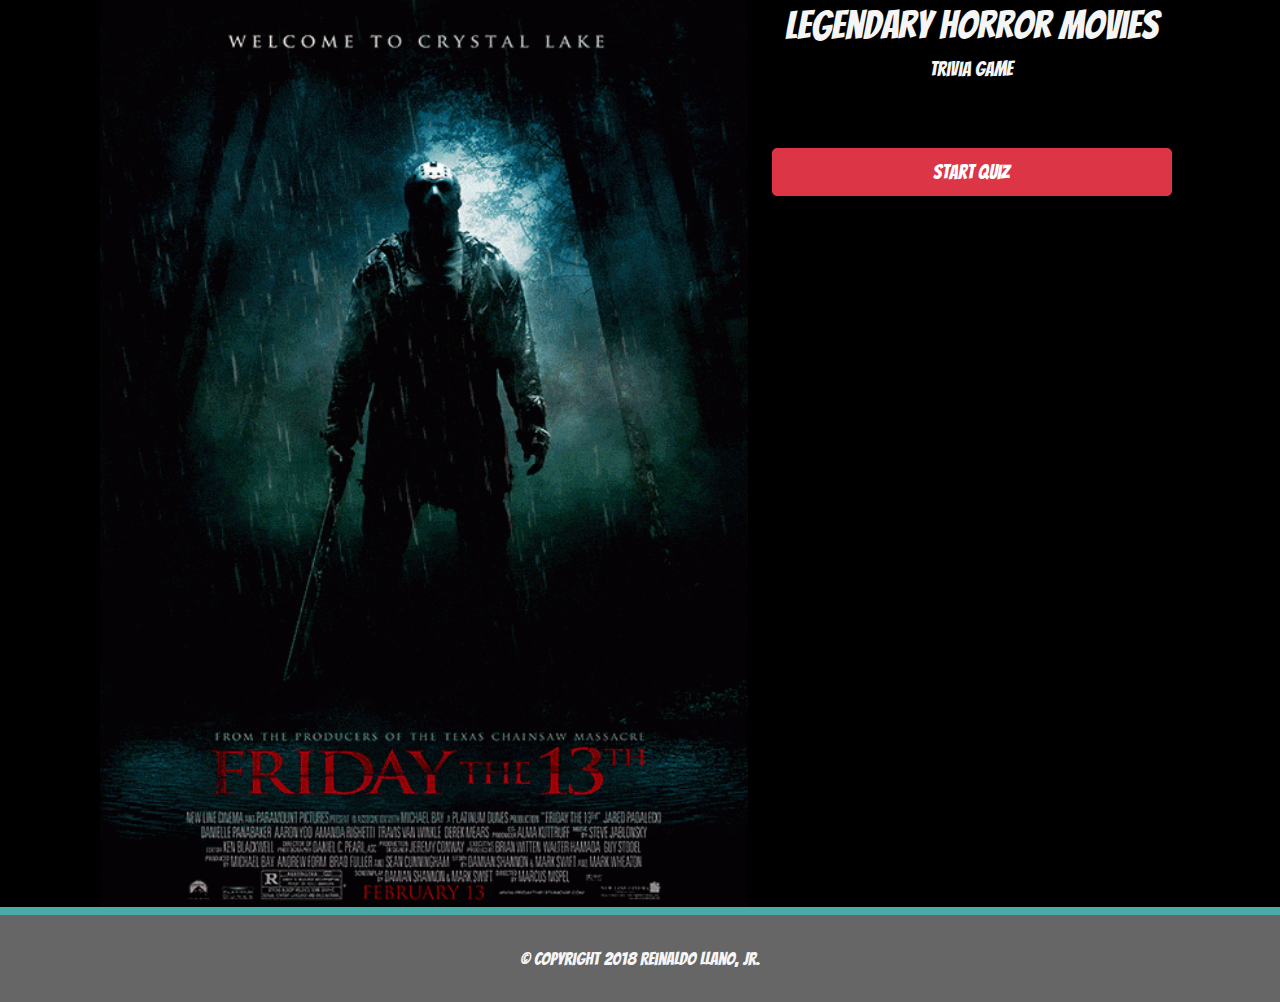
<file: index.html>
<!doctype html>
<html lang="en">

<head>
    <!-- Required meta tags -->
    <meta charset="utf-8">
    <meta name="viewport" content="width=device-width, initial-scale=1, shrink-to-fit=no">

    <!-- Bootstrap CSS -->
    <link rel="stylesheet" href="https://maxcdn.bootstrapcdn.com/bootstrap/4.0.0/css/bootstrap.min.css" integrity="sha384-Gn5384xqQ1aoWXA+058RXPxPg6fy4IWvTNh0E263XmFcJlSAwiGgFAW/dAiS6JXm"
        crossorigin="anonymous">
    <link rel="stylesheet" href="./assets/css/style.css">
    <link href="https://fonts.googleapis.com/css?family=Bangers|Covered+By+Your+Grace|Flavors|Luckiest+Guy|Rock+Salt" rel="stylesheet">

    <!-- Optional JavaScript -->
    <script src="https://ajax.googleapis.com/ajax/libs/jquery/2.2.2/jquery.min.js"></script>
    <script src="assets/javascript/app.js"></script>
    <title>Trivia Game</title>

</head>

<body>
        <div class='container'>
        <div class='col'>
            <img id='backgroundImg' src="assets/images/background1.jpg">
        </div>
    </div>
    <div class="container">
        <div class="row">
            <div class='col'>
                <div class="text-center">
                    <h1>Legendary Horror Movies</h1>
                    <h2>Trivia Game</h2>
                    <hr>
                    <div id="wrapper">
                    </div>
                </div>
            </div>
        </div>
    </div>

    <footer>
        <div class="container">
            <div class="col">
                &copy; Copyright 2018 Reinaldo Llano, Jr.
            </div>
        </div>
    </footer>




    <!-- jQuery first, then Popper.js, then Bootstrap JS -->
    <script src="https://maxcdn.bootstrapcdn.com/bootstrap/4.0.0/js/bootstrap.min.js" integrity="sha384-JZR6Spejh4U02d8jOt6vLEHfe/JQGiRRSQQxSfFWpi1MquVdAyjUar5+76PVCmYl"
        crossorigin="anonymous"></script>

</body>

</html>
</file>
<file: assets/css/style.css>
body {
    background: black;
    font-family: 'bangers', cursive;
}

.container {
    color: whitesmoke;
}

h1 {
    font-size: 40px
}

h2 {
    font-size: 20px
}

#backgroundImg {
    width: 60%;
    height: auto;
    float: left;
}

.display2 {
    font-family: 'bangers', cursive;
    font-size: 24px;
    color: red;
    /* Typography */
    text-align: left;
}

#wrapper {
    /* Box-model */
    width: 400px;
    /* Typography */
    text-align: center;
    /* Positioning */
    margin: 50px auto 0;
    font-size: 44px;
    color: red;
    /* Visual */
}

d.main-button-container {
    margin-top: 175px;
    max-width: 610px;
    margin-left: auto;
    margin-right: auto;
}

.timer-p {
    margin-top: 40px;
    float: center;
    font-family: 'bangers', cursive;
    font-size: 30px;
    color: red;
    /* Typography */
    text-align: center;
    /* Visual */
    background: white;
}

.answer:hover {
    transition: .5s;
    /* Animation */
    opacity: 1;
    background: red;
    color: white;
}

.answer {
    height: 50px;
    color: red;
    padding-left: 14px;
    background-color: white;
    border-radius: 4px;
}

.img-wrong {
    margin-top: 20px;
}

.first-answer {
    margin-top: 40px;
}

.reset-button {
    margin-top: 40px;
}

.summary-correct {
    margin-top: 40px;
}

/*footer*/

footer {
    background: #666;
    color: #fff;
    padding: 30px 0;
    clear: both;
    border-top: 8px solid #4aaaa5;
    color: #ccc;
    font-size: 18px;
    text-align: center;
}
</file>
